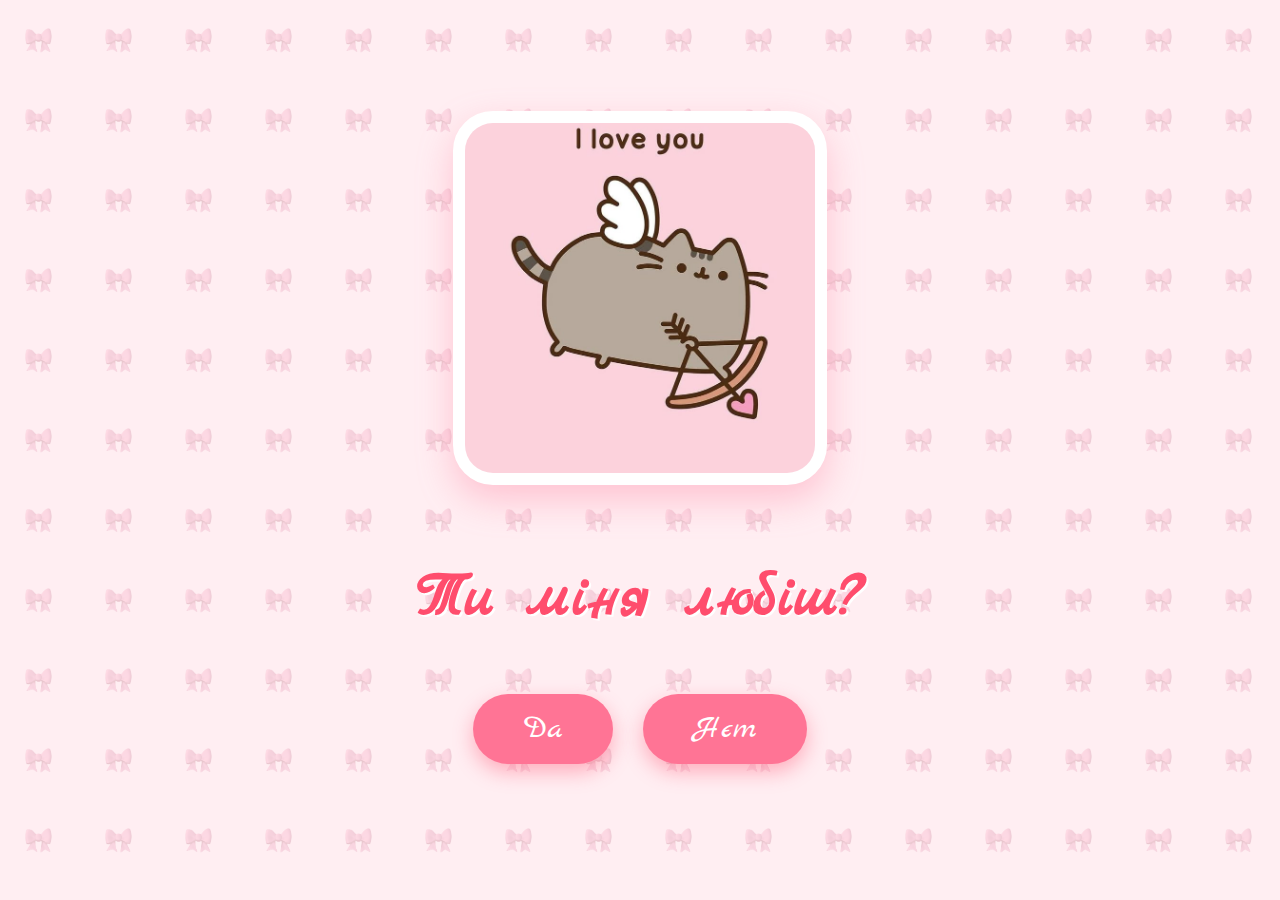
<file: index.html>
<!DOCTYPE html>
<html lang="ru">
<head>
    <meta charset="UTF-8">
    <meta name="viewport" content="width=device-width, initial-scale=1.0">
    <title>Для тебя</title>
    <link href="https://fonts.googleapis.com/css2?family=Marck+Script&display=swap" rel="stylesheet">
    <link rel="stylesheet" href="design.css">
</head>
<body class="memory-body">

    <div class="main-content">
        <div class="photo-container">
            <img src="your-photo.jpg" alt="Любимое фото" class="memory-image" id="main-img">
        </div>

        <div id="quiz-container">
            <h2 class="quiz-question" id="question-text">Ти міня любіш?</h2>
            <div class="btn-group">
                <button class="action-btn-pink" id="btn-yes">Да</button>
                <button class="action-btn-pink" id="btn-no">Нєт</button>
            </div>
        </div>
    </div>

    <script src="logic.js"></script>
</body>
</html>
</file>
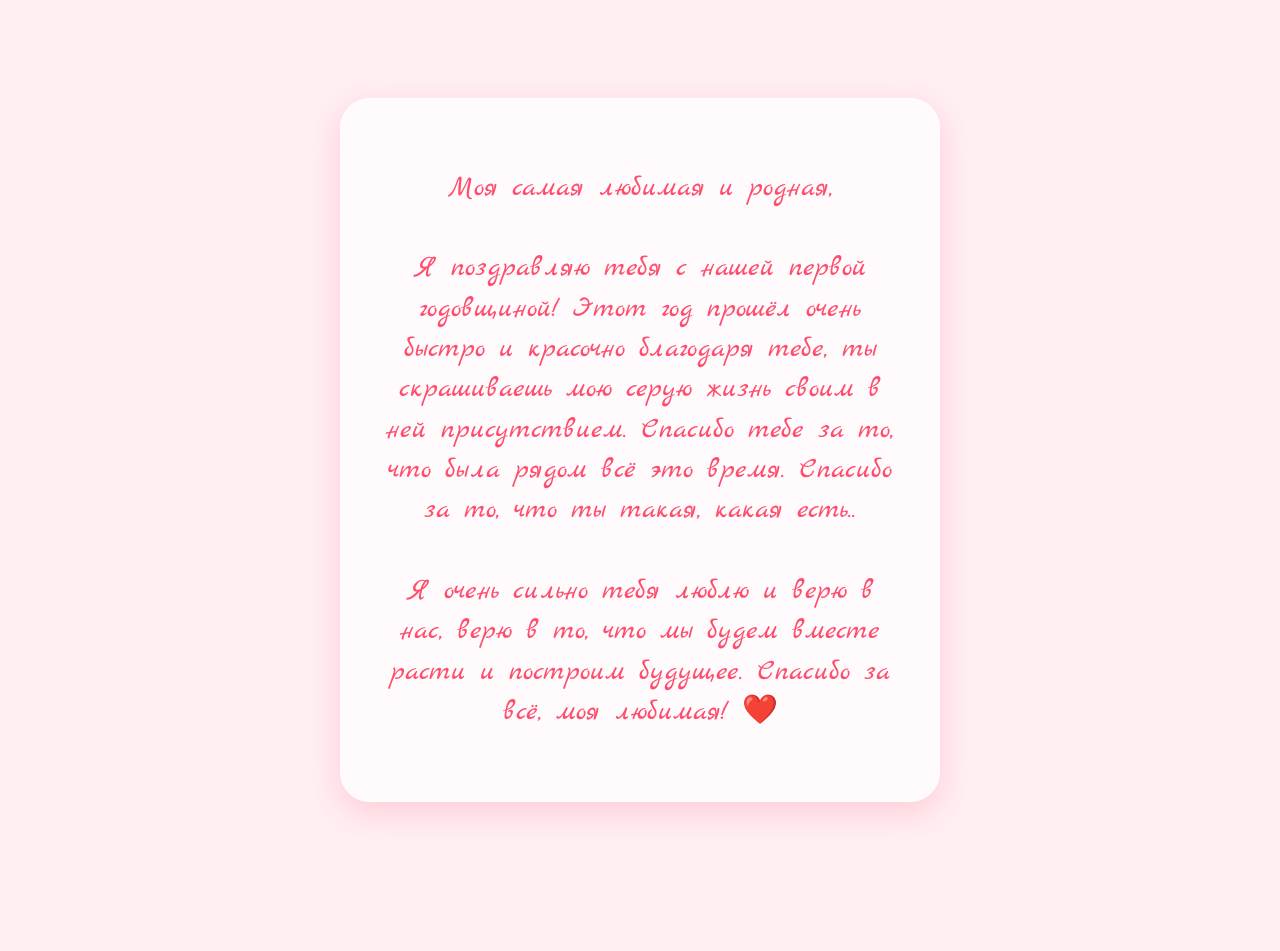
<file: final.html>
<!DOCTYPE html>
<html lang="ru">
<head>
    <meta charset="UTF-8">
    <meta name="viewport" content="width=device-width, initial-scale=1.0">
    <title>Мое послание</title>
    <link href="https://fonts.googleapis.com/css2?family=Marck+Script&display=swap" rel="stylesheet">
    <link rel="stylesheet" href="final.css">
</head>
<body class="final-body">

    <div id="bows-container"></div>

    <div class="paper-wrapper">
        <div class="paper-outer-shadow"></div>
        
        <div class="paper">
            <div class="paper-fiber"></div>
            <div class="paper-highlight"></div>
            
            <div class="paper-content">
                <p class="love-message">
                    Моя самая любимая и родная,<br><br>
                    Я поздравляю тебя с нашей первой годовщиной! Этот год прошёл очень быстро и красочно благодаря тебе, ты скрашиваешь мою серую жизнь своим в ней присутствием. Спасибо тебе за то, что была рядом всё это время. Спасибо за то, что ты такая, какая есть..<br><br>
                    Я очень сильно тебя люблю и верю в нас, верю в то, что мы будем вместе расти и построим будущее. Спасибо за всё, моя любимая! ❤️
                </p>
            </div>
        </div>
    </div>

    <script src="final.js"></script>
</body>
</html>
</file>
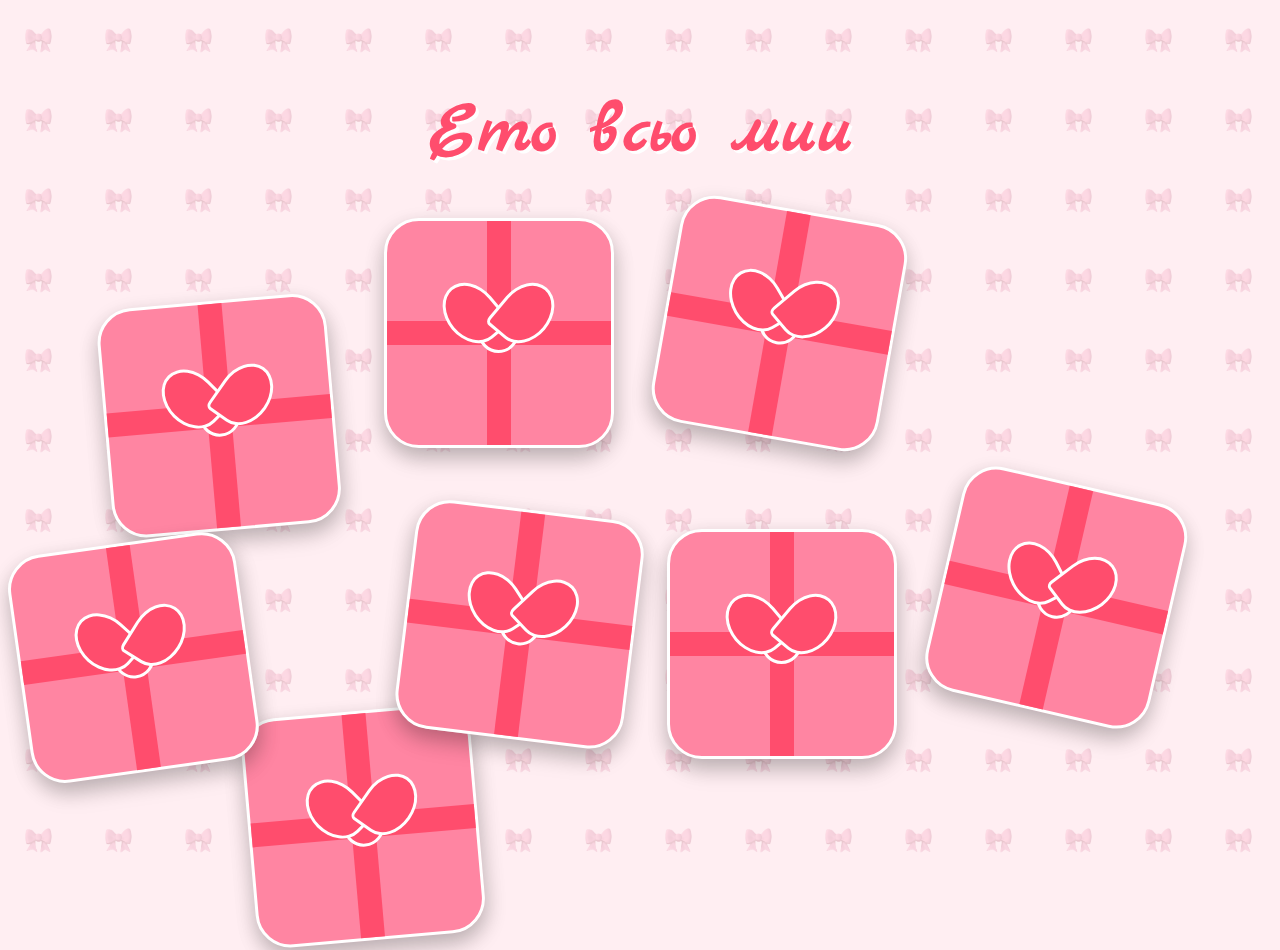
<file: gallery.html>
<!DOCTYPE html>
<html lang="ru">
<head>
    <meta charset="UTF-8">
    <meta name="viewport" content="width=device-width, initial-scale=1.0">
    <title>Галерея воспоминаний</title>
    <link href="https://fonts.googleapis.com/css2?family=Marck+Script&display=swap" rel="stylesheet">
    <link rel="stylesheet" href="gallery.css">
</head>
<body class="memory-body">

    <h1 class="main-title" id="gallery-title">Ето всьо мии</h1>

    <div id="gallery-space">
        <div class="gift-box" onclick="openBox(this)">
            <div class="lid">
                <div class="ribbon-v"></div><div class="ribbon-h"></div>
                <div class="bow-knot"><div class="left-ear"></div><div class="right-ear"></div></div>
            </div>
            <div class="box-content"><img src="photo1.jpg" class="inner-photo"></div>
        </div>
        <div class="gift-box" onclick="openBox(this)"><div class="lid"><div class="ribbon-v"></div><div class="ribbon-h"></div><div class="bow-knot"><div class="left-ear"></div><div class="right-ear"></div></div></div><div class="box-content"><img src="photo2.jpg" class="inner-photo"></div></div>
        <div class="gift-box" onclick="openBox(this)"><div class="lid"><div class="ribbon-v"></div><div class="ribbon-h"></div><div class="bow-knot"><div class="left-ear"></div><div class="right-ear"></div></div></div><div class="box-content"><img src="photo3.jpg" class="inner-photo"></div></div>
        <div class="gift-box" onclick="openBox(this)"><div class="lid"><div class="ribbon-v"></div><div class="ribbon-h"></div><div class="bow-knot"><div class="left-ear"></div><div class="right-ear"></div></div></div><div class="box-content"><img src="photo4.jpg" class="inner-photo"></div></div>
        <div class="gift-box" onclick="openBox(this)"><div class="lid"><div class="ribbon-v"></div><div class="ribbon-h"></div><div class="bow-knot"><div class="left-ear"></div><div class="right-ear"></div></div></div><div class="box-content"><img src="photo5.jpg" class="inner-photo"></div></div>
        <div class="gift-box" onclick="openBox(this)"><div class="lid"><div class="ribbon-v"></div><div class="ribbon-h"></div><div class="bow-knot"><div class="left-ear"></div><div class="right-ear"></div></div></div><div class="box-content"><img src="photo6.jpg" class="inner-photo"></div></div>
        <div class="gift-box" onclick="openBox(this)"><div class="lid"><div class="ribbon-v"></div><div class="ribbon-h"></div><div class="bow-knot"><div class="left-ear"></div><div class="right-ear"></div></div></div><div class="box-content"><img src="photo7.jpg" class="inner-photo"></div></div>
        <div class="gift-box" onclick="openBox(this)"><div class="lid"><div class="ribbon-v"></div><div class="ribbon-h"></div><div class="bow-knot"><div class="left-ear"></div><div class="right-ear"></div></div></div><div class="box-content"><img src="photo8.jpg" class="inner-photo"></div></div>
    </div>

    <script src="gallery.js"></script>
</body>
</html>
</file>
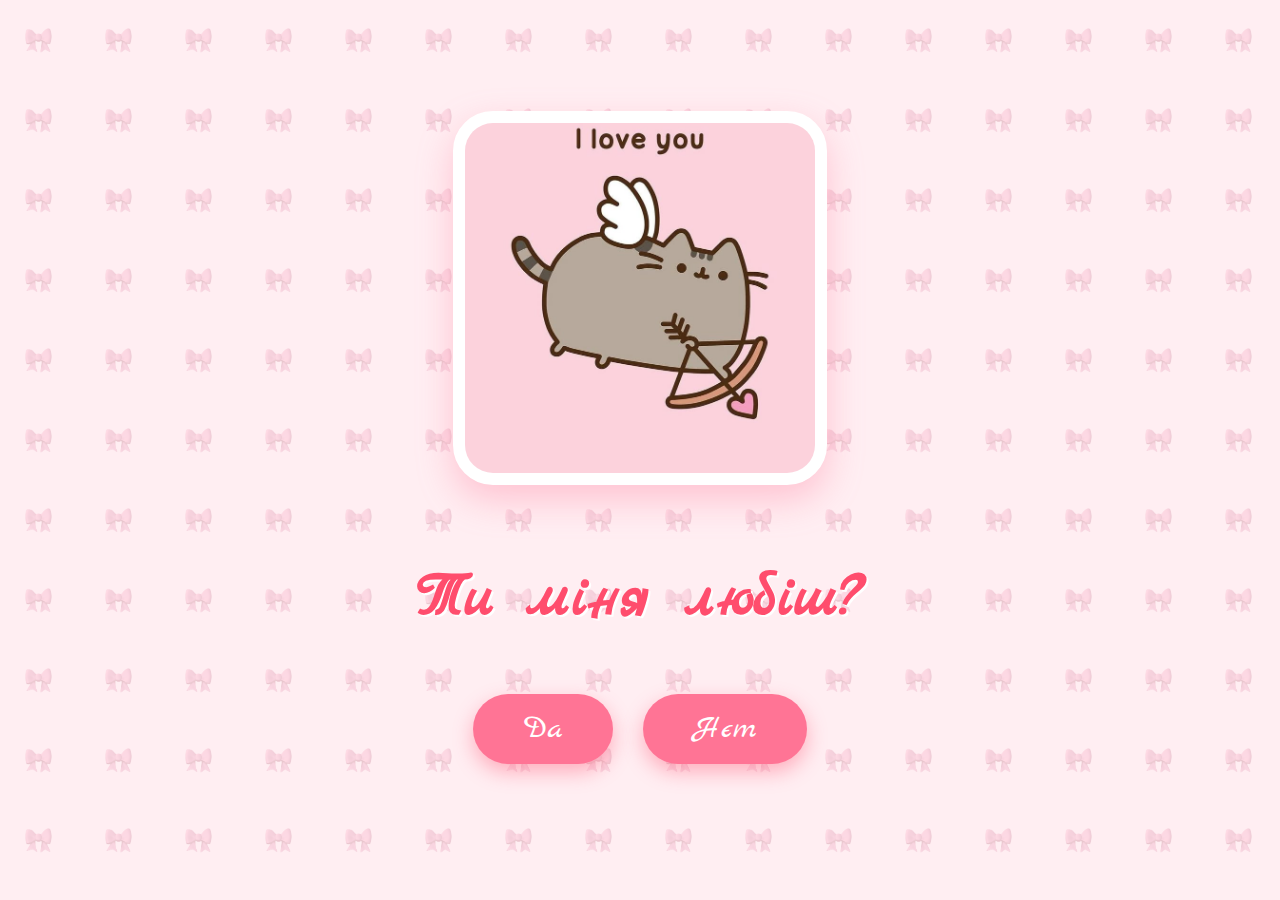
<file: memory.html>
<!DOCTYPE html>
<html lang="ru">
<head>
    <meta charset="UTF-8">
    <meta name="viewport" content="width=device-width, initial-scale=1.0">
    <title>Для тебя</title>
    <link href="https://fonts.googleapis.com/css2?family=Marck+Script&display=swap" rel="stylesheet">
    <link rel="stylesheet" href="design.css">
</head>
<body class="memory-body">

    <div class="main-content">
        <div class="photo-container">
            <img src="your-photo.jpg" alt="Любимое фото" class="memory-image" id="main-img">
        </div>

        <div id="quiz-container">
            <h2 class="quiz-question" id="question-text">Ти міня любіш?</h2>
            <div class="btn-group">
                <button class="action-btn-pink" id="btn-yes">Да</button>
                <button class="action-btn-pink" id="btn-no">Нєт</button>
            </div>
        </div>
    </div>

    <script src="logic.js"></script>
</body>
</html>
</file>
<file: design.css>
:root {
    --bow-sticker: url('bow.png');
}

.memory-body {
    margin: 0; padding: 0;
    height: 100vh;
    display: flex; justify-content: center; align-items: center;
    overflow: hidden; background-color: #ffeef2;
    position: relative; font-family: 'Marck Script', cursive;
}

.memory-body::before {
    content: ""; position: absolute;
    top: 0; left: 0; right: 0; bottom: 0;
    background-image: var(--bow-sticker);
    background-size: 80px; background-repeat: repeat;
    opacity: 0.2; z-index: 1;
}

.main-content {
    position: relative; z-index: 10;
    display: flex; flex-direction: column; align-items: center;
    width: 100%;
}

/* ФИКСИРОВАННАЯ РАМКА ДЛЯ ФОТО */
.photo-container {
    width: 350px;
    height: 350px;
    margin-bottom: 20px;
    border-radius: 40px;
    border: 12px solid white;
    box-shadow: 0 15px 35px rgba(255, 133, 162, 0.4);
    background-color: #fff;
    display: flex;
    justify-content: center;
    align-items: center;
    overflow: hidden;
}

.memory-image {
    width: 100%;
    height: 100%;
    object-fit: cover; /* Картинка заполнит квадрат без искажений */
    display: block;
}

.quiz-question {
    font-size: 4rem; color: #ff4d6d;
    margin-bottom: 30px; text-align: center;
    text-shadow: 2px 2px 0px white;
}

.btn-group {
    display: flex; gap: 30px;
    justify-content: center; align-items: center;
    min-height: 120px;
}

.action-btn-pink {
    background-color: #ff7495;
    color: white; font-size: 2rem;
    padding: 15px 50px; border: none;
    border-radius: 60px; cursor: pointer;
    font-family: 'Marck Script', cursive;
    box-shadow: 0 8px 20px rgba(255, 77, 109, 0.4);
    transition: all 0.3s ease;
}

/* ЧАСТИЦЫ */
.boom-particle {
    position: absolute; width: 12px; height: 12px;
    border-radius: 50%; pointer-events: none; z-index: 1000;
    animation: flyOut 2.5s cubic-bezier(0.1, 0.8, 0.3, 1) forwards;
}

@keyframes flyOut {
    0% { transform: translate(0, 0) scale(1); opacity: 1; }
    100% { transform: translate(var(--x), var(--y)) scale(0); opacity: 0; }
}
</file>
<file: final.css>
:root {
    --bow-sticker: url('bow.png');
}

/* Общий фон страницы */
.final-body {
    margin: 0; padding: 0;
    width: 100vw; height: 100vh;
    background-color: #ffeef2;
    overflow: hidden;
    display: flex; justify-content: center; align-items: center;
    font-family: 'Marck Script', cursive;
}

/* Объекты на фоне (бантики и т.д.) */
.flying-object {
    position: absolute;
    background-size: contain; background-repeat: no-repeat;
    pointer-events: none; z-index: 1; opacity: 0;
    animation: objectMagic linear infinite;
}

@keyframes objectMagic {
    0% { transform: translate(0, 0) rotate(0deg) scale(0.4); opacity: 0; }
    20% { opacity: var(--op); }
    80% { opacity: var(--op); }
    100% { transform: translate(var(--mx), var(--my)) rotate(var(--rt)) scale(var(--sc)); opacity: 0; }
}

/* КОНТЕЙНЕР ДЛЯ БУМАГИ */
.paper-wrapper {
    position: relative;
    z-index: 10;
    width: 90%; 
    max-width: 600px;
    display: flex;
    justify-content: center;
}

/* САМА БУМАГА */
.paper {
    position: relative;
    /* ПОЛУПРОЗРАЧНОСТЬ: поменяй 0.7 на 0.5, если хочешь еще прозрачнее */
    background-color: rgba(255, 255, 255, 0.7); 
    
    /* ЭФФЕКТ МАТОВОГО СТЕКЛА */
    backdrop-filter: blur(8px);
    -webkit-backdrop-filter: blur(8px);
    
    padding: 40px;
    border-radius: 30px;
    box-shadow: 0 10px 30px rgba(255, 77, 109, 0.2);
    border: 1px solid rgba(255, 255, 255, 0.5);
    text-align: center;
    width: 100%;
}

/* Текстура бумаги (чтобы не казалось просто стеклом) */
.paper-fiber {
    position: absolute;
    top: 0; left: 0; right: 0; bottom: 0;
    background-image: url('https://www.transparenttextures.com/patterns/natural-paper.png');
    opacity: 0.2;
    pointer-events: none;
    border-radius: inherit;
    z-index: 1;
}

/* ТЕКСТ */
.paper-content {
    position: relative;
    z-index: 5;
    color: #ff4d6d;
    font-size: 1.8rem;
    line-height: 1.4;
    word-wrap: break-word; /* Чтобы длинные слова не ломали мобильную верстку */
}

/* МОБИЛЬНАЯ АДАПТАЦИЯ */
@media (max-width: 600px) {
    .paper {
        padding: 25px 20px;
        border-radius: 20px;
    }
    .paper-content {
        font-size: 1.2rem; /* Уменьшаем шрифт, чтобы всё влезло на экран телефона */
        line-height: 1.3;
    }
}
</file>
<file: gallery.css>
:root {
    --bow-sticker: url('bow.png');
}

.memory-body {
    margin: 0; padding: 0;
    width: 100vw; height: 100vh;
    background-color: #ffeef2;
    overflow: hidden; position: relative;
}

.memory-body::before {
    content: ""; position: absolute;
    top: 0; left: 0; right: 0; bottom: 0;
    background-image: var(--bow-sticker);
    background-size: 80px; background-repeat: repeat;
    opacity: 0.2; z-index: 0;
}

.main-title {
    position: absolute; top: 40px;
    width: 100%; text-align: center;
    font-family: 'Marck Script', cursive;
    font-size: 4.5rem; color: #ff4d6d;
    text-shadow: 3px 3px 0px white;
    z-index: 50; pointer-events: none;
    transition: opacity 0.5s ease, transform 0.5s ease;
}

/* КОРОБКА */
.gift-box {
    position: absolute;
    width: 220px; height: 220px;
    cursor: pointer; z-index: 10;
    transition: transform 0.3s ease, opacity 0.8s ease; /* Добавили opacity для исчезновения */
}

/* Исчезновение */
.gift-box.fade-out {
    opacity: 0;
    pointer-events: none;
}

@media (max-width: 600px) {
    .main-title { font-size: 2.2rem; top: 20px; }
    .gift-box { width: 130px; height: 130px; }
    .lid, .box-content { border-radius: 15px !important; }
    .ribbon-v { width: 12px !important; }
    .ribbon-h { height: 12px !important; }
    .bow-knot { width: 20px !important; height: 20px !important; }
    .left-ear, .right-ear { width: 25px !important; height: 35px !important; top: -20px !important; }
}

.box-content {
    width: 100%; height: 100%;
    background: #fff; border: 4px solid #ffcad4;
    border-radius: 35px;
    display: flex; justify-content: center; align-items: center;
    box-shadow: 0 12px 25px rgba(0,0,0,0.1);
    overflow: hidden;
}

.inner-photo {
    width: 100%; height: 100%;
    object-fit: cover; opacity: 0;
    transition: opacity 0.6s ease;
}

.lid {
    position: absolute; top: -2px; left: -2px;
    width: calc(100% + 4px); height: calc(100% + 4px);
    background: #ff85a2; border-radius: 35px;
    z-index: 20; transition: all 0.9s cubic-bezier(0.5, -0.5, 0.3, 1.4);
    box-shadow: 0 8px 20px rgba(0,0,0,0.2);
    display: flex; justify-content: center; align-items: center;
    border: 3px solid #fff;
}

.ribbon-v, .ribbon-h { position: absolute; background: #ff4d6d; }
.ribbon-v { width: 24px; height: 100%; }
.ribbon-h { width: 100%; height: 24px; }

.bow-knot {
    position: absolute; width: 35px; height: 35px;
    background: #ff4d6d; border-radius: 50%;
    z-index: 25; border: 3px solid #fff;
}

.left-ear, .right-ear {
    position: absolute; width: 45px; height: 60px;
    background: #ff4d6d; border: 3px solid #fff; top: -35px;
}
.left-ear { left: -35px; transform: rotate(-40deg); border-radius: 50% 50% 10% 50%; }
.right-ear { right: -35px; transform: rotate(40deg); border-radius: 50% 50% 50% 10%; }

.gift-box.open { z-index: 80; }
.gift-box.open .lid { transform: translate(100px, 50px) rotate(45deg); opacity: 0; }
.gift-box.open .inner-photo { opacity: 1; }

.boom-particle {
    position: absolute; width: 12px; height: 12px;
    border-radius: 50%; pointer-events: none; z-index: 1000;
    animation: flyOut 2.5s forwards;
}
@keyframes flyOut {
    0% { transform: translate(0,0) scale(1); opacity: 1; }
    100% { transform: translate(var(--x), var(--y)) scale(0); opacity: 0; }
}
</file>
